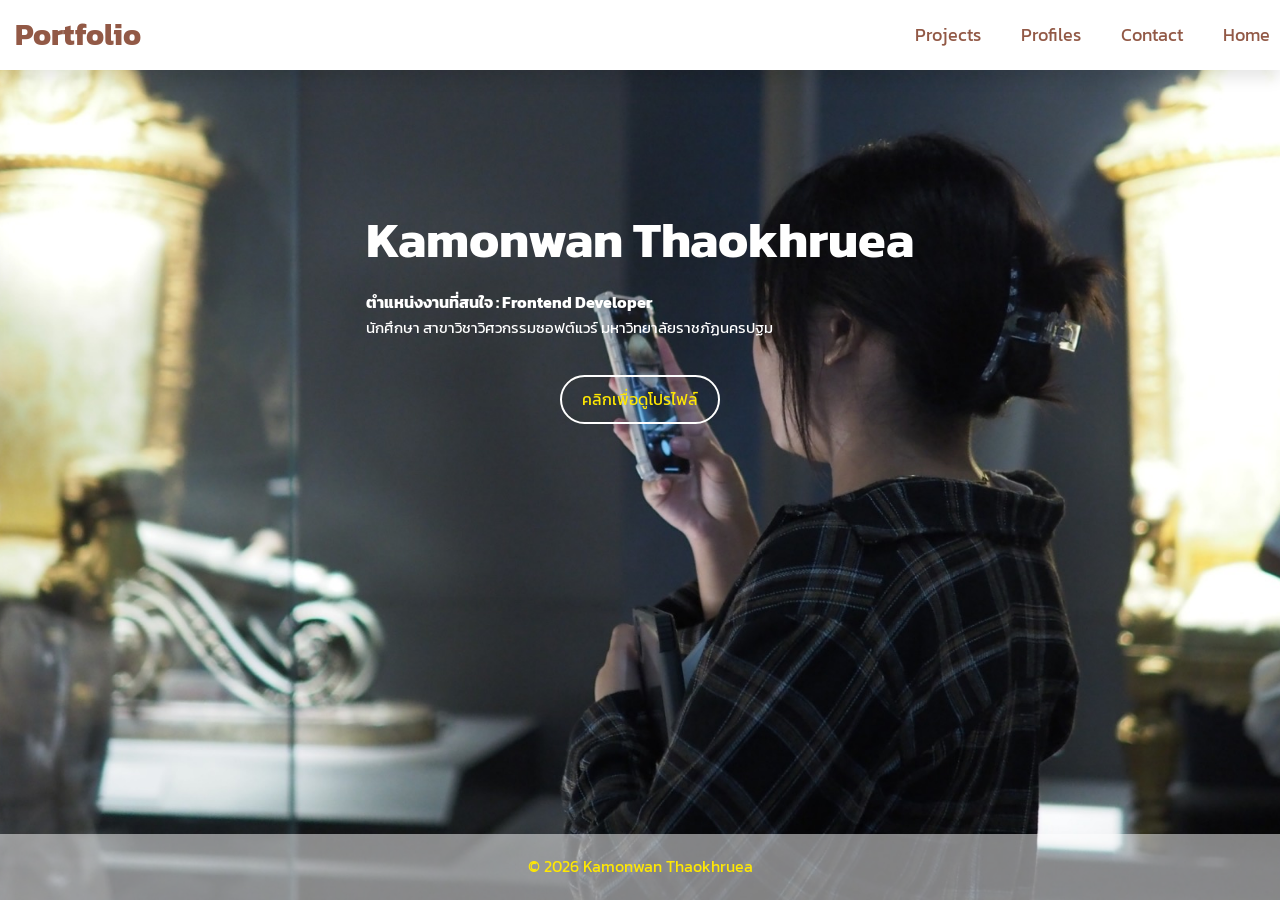
<file: index.html>
<!DOCTYPE html>
<html lang="en">

<head>
    <meta charset="UTF-8">
    <meta name="viewport" content="width=device-width, initial-scale=1.0">
    <title>My Portfolio</title>

    <link rel="stylesheet" href="css/portfolio.css">
    <!-- Font Awesome Icons -->
    <link rel="stylesheet" href="https://cdnjs.cloudflare.com/ajax/libs/font-awesome/6.7.2/css/all.min.css">

    <!-- google fonts -->
    <link rel="preconnect" href="https://fonts.googleapis.com">
    <link rel="preconnect" href="https://fonts.gstatic.com" crossorigin>
    <link
        href="https://fonts.googleapis.com/css2?family=Kanit:ital,wght@0,100;0,200;0,300;0,400;0,500;0,600;0,700;0,800;0,900;1,100;1,200;1,300;1,400;1,500;1,600;1,700;1,800;1,900&family=Raleway:ital,wght@0,100..900;1,100..900&display=swap"
        rel="stylesheet">
</head>

<!-- main = เนื้อหาหลักของเว็บ -->
<!-- section = ใช้เเบ่งเนื้อหาเป็นหมวดหมู่ -->
<!-- article = ใช้กับเนื้อหาจำพวก บทความ ข่าว โพสต์ หรือ รีวิว -->
<!-- div =กล่องเนื้อหาทั่วไป -->

<body>

    <!-- ================== Header ================== -->
    <header class="header">
        <div class="header-content">
            <h1 class="header-title">Portfolio</h1>
        </div>

        <!-- ================== Navbar ================== -->
        <nav class="navbar">
            <ul class="nav-list">
                <li><a href="projects.html">Projects</a></li>
                <li><a href="profile.html">Profiles</a></li>
                <li><a href="contact.html">Contact</a></li>
                <li><a href="index.html">Home</a></li>
            </ul>
        </nav>

    </header>



    <!-- ====================== main-layout ==================== -->
    <main class="main-layout">
        <section class="main-name">
            <h1>Kamonwan Thaokhruea</h1>
            <h4>ตำแหน่งงานที่สนใจ : Frontend Developer</h4>
            <p>นักศึกษา สาขาวิชาวิศวกรรมซอฟต์แวร์ มหาวิทยาลัยราชภัฏนครปฐม</p>
        </section>
        <a href="profile.html" class="profile-btn">คลิกเพื่อดูโปรไฟล์</a>
    </main>

    <!-- ====================== footer ==================== -->
    <footer class="footer">
        <p>&copy; 2026 Kamonwan Thaokhruea</p>
    </footer>

</body>

</html>
</file>
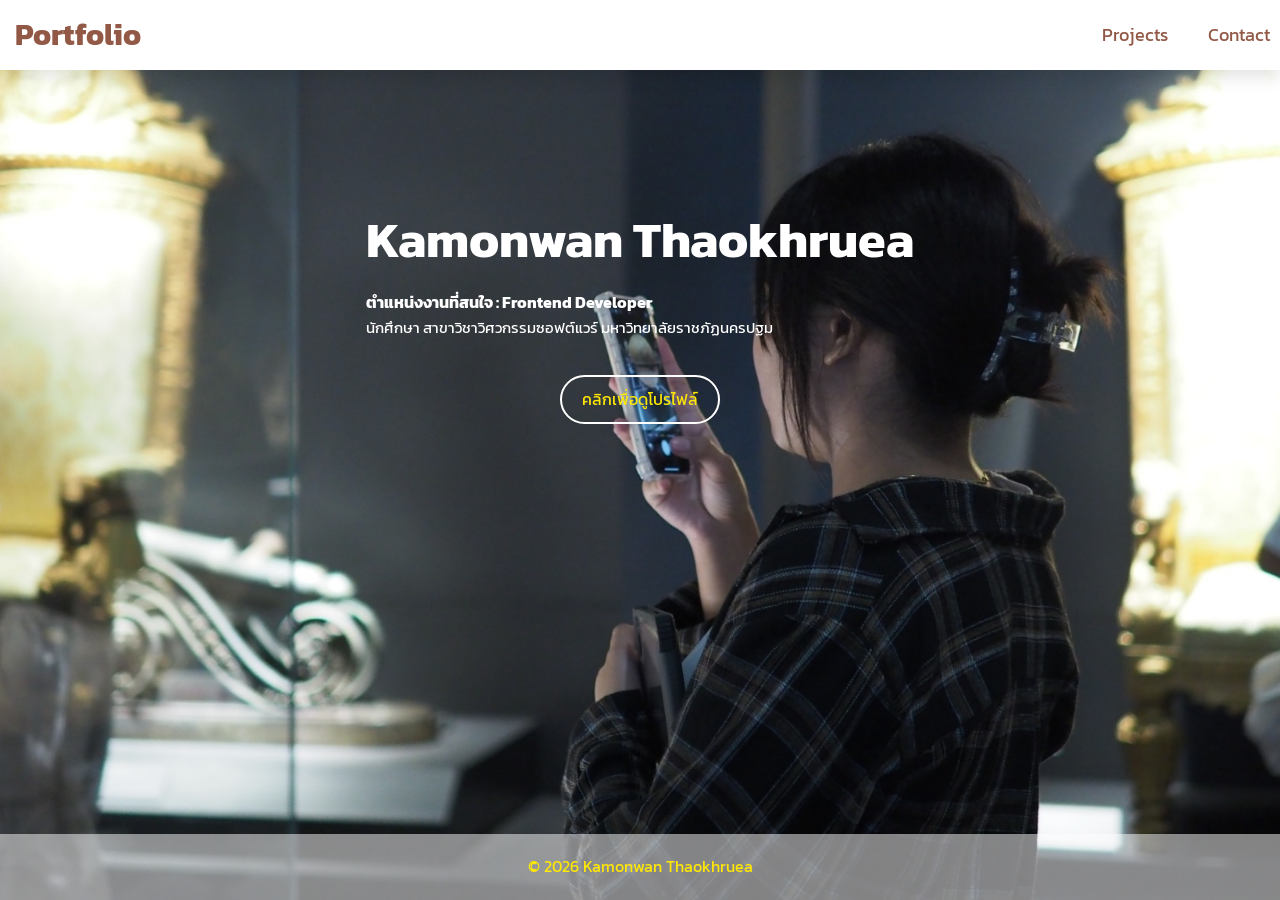
<file: portfolio/index.html>
<!DOCTYPE html>
<html lang="en">

<head>
    <meta charset="UTF-8">
    <meta name="viewport" content="width=device-width, initial-scale=1.0">
    <title>My Portfolio</title>

    <link rel="stylesheet" href="../css/portfolio.css">
    <!-- Font Awesome Icons -->
    <link rel="stylesheet" href="https://cdnjs.cloudflare.com/ajax/libs/font-awesome/6.7.2/css/all.min.css">

    <!-- google fonts -->
    <link rel="preconnect" href="https://fonts.googleapis.com">
    <link rel="preconnect" href="https://fonts.gstatic.com" crossorigin>
    <link
        href="https://fonts.googleapis.com/css2?family=Kanit:ital,wght@0,100;0,200;0,300;0,400;0,500;0,600;0,700;0,800;0,900;1,100;1,200;1,300;1,400;1,500;1,600;1,700;1,800;1,900&family=Raleway:ital,wght@0,100..900;1,100..900&display=swap"
        rel="stylesheet">
</head>

<!-- main = เนื้อหาหลักของเว็บ -->
<!-- section = ใช้เเบ่งเนื้อหาเป็นหมวดหมู่ -->
<!-- article = ใช้กับเนื้อหาจำพวก บทความ ข่าว โพสต์ หรือ รีวิว -->
<!-- div =กล่องเนื้อหาทั่วไป -->

<body>

    <!-- ================== Header ================== -->
    <header class="header">
        <div class="header-content">
            <h1 class="header-title">Portfolio</h1>
        </div>

        <!-- ================== Navbar ================== -->
        <nav class="navbar">
            <ul class="nav-list">
                <li><a href="projects.html">Projects</a></li>
                <li><a href="contact.html">Contact</a></li>
            </ul>
        </nav>

    </header>



    <!-- ====================== main-layout ==================== -->
    <main class="main-layout">
        <section class="main-name">
            <h1>Kamonwan Thaokhruea</h1>
            <h4>ตำแหน่งงานที่สนใจ : Frontend Developer</h4>
            <p>นักศึกษา สาขาวิชาวิศวกรรมซอฟต์แวร์ มหาวิทยาลัยราชภัฏนครปฐม</p>
        </section>
        <a href="profile.html" class="profile-btn">คลิกเพื่อดูโปรไฟล์</a>
    </main>

    <!-- ====================== footer ==================== -->
    <footer class="footer">
        <p>&copy; 2026 Kamonwan Thaokhruea</p>
    </footer>

</body>

</html>
</file>
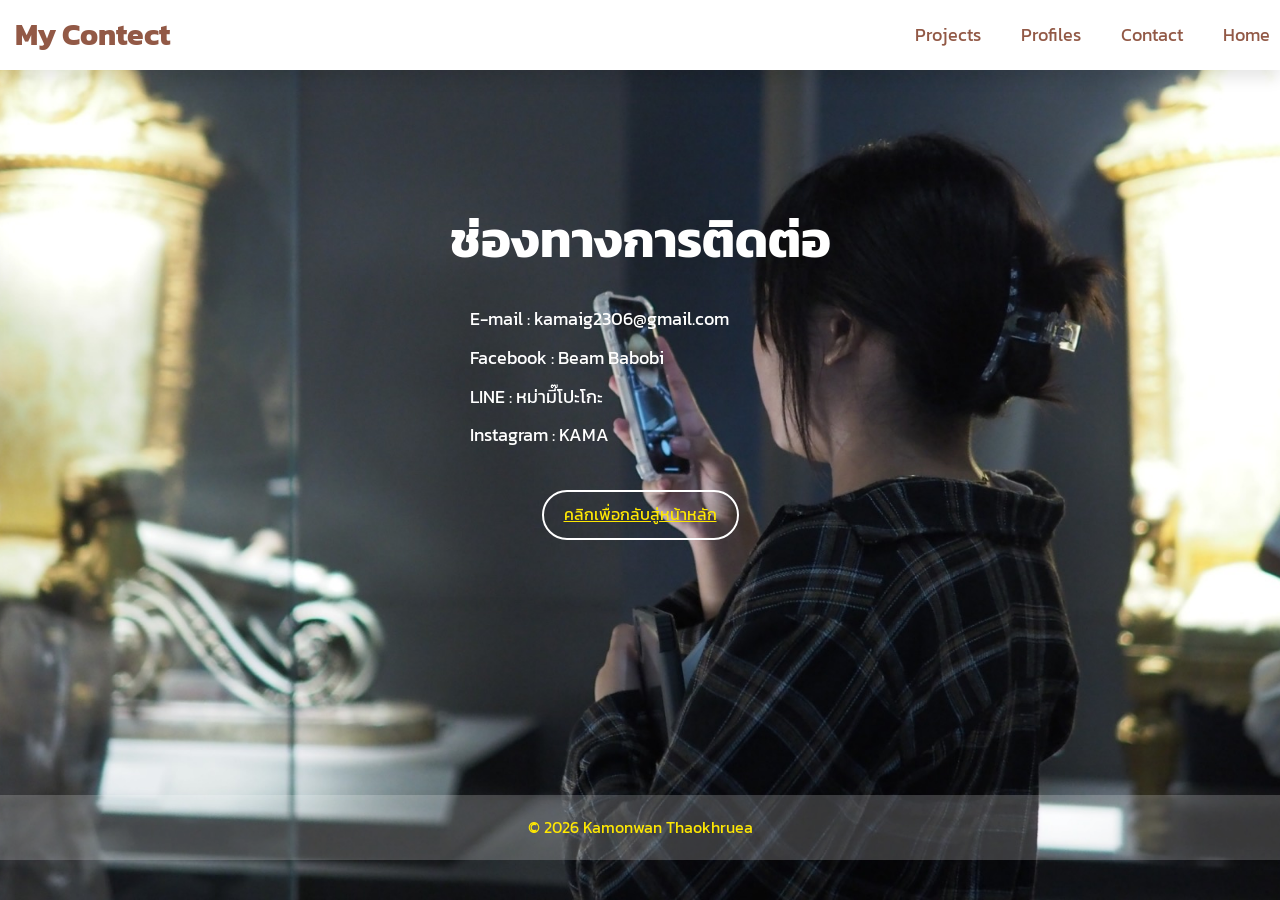
<file: contact.html>
<!DOCTYPE html>
<html lang="en">

<head>
    <meta charset="UTF-8">
    <meta name="viewport" content="width=device-width, initial-scale=1.0">
    <title>My Portfolio</title>

    <link rel="stylesheet" href="css/contact.css">
    <!-- Font Awesome Icons -->
    <link rel="stylesheet" href="https://cdnjs.cloudflare.com/ajax/libs/font-awesome/6.7.2/css/all.min.css">

    <!-- google fonts -->
    <link rel="preconnect" href="https://fonts.googleapis.com">
    <link rel="preconnect" href="https://fonts.gstatic.com" crossorigin>
    <link
        href="https://fonts.googleapis.com/css2?family=Kanit:ital,wght@0,100;0,200;0,300;0,400;0,500;0,600;0,700;0,800;0,900;1,100;1,200;1,300;1,400;1,500;1,600;1,700;1,800;1,900&family=Raleway:ital,wght@0,100..900;1,100..900&display=swap"
        rel="stylesheet">
</head>

<!-- main = เนื้อหาหลักของเว็บ -->
<!-- section = ใช้เเบ่งเนื้อหาเป็นหมวดหมู่ -->
<!-- article = ใช้กับเนื้อหาจำพวก บทความ ข่าว โพสต์ หรือ รีวิว -->
<!-- div =กล่องเนื้อหาทั่วไป -->

<body>

    <!-- ================== Header ================== -->
    <header class="header">
        <div class="header-content">
            <h1 class="header-title">My Contect</h1>
        </div>

        <!-- ================== Navbar ================== -->
        <nav class="navbar">
            <ul class="nav-list">
                <li><a href="projects.html">Projects</a></li>
                <li><a href="profile.html">Profiles</a></li>
                <li><a href="contact.html">Contact</a></li>
                <li><a href="index.html">Home</a></li>
            </ul>
        </nav>
        </nav>

    </header>



    <!-- ====================== main-layout ==================== -->
    <main class="main-layout">
    <section class="main-name">
        <h1>ช่องทางการติดต่อ</h1>
        <ul class="contect-list">
            <li>
                <a href="mailto:kamaig2306@gmail.com">E-mail : kamaig2306@gmail.com</a>
            </li>
            <li>
                <a href="https://www.facebook.com/beam.babobi" target="_blank">Facebook : Beam Babobi</a>
            </li>
            <li>
                <a href="https://line.me/ti/p/kamonwan23102549" target="_blank">LINE : หม่ามี๊โปะโกะ</a>
            </li>
            <li>
                <a href="https://www.instagram.com/KAMA" target="_blank">Instagram : KAMA</a>
            </li>
        </ul>
    </section>
    
        <a href="index.html" class="back-btn">คลิกเพื่อกลับสู่หน้าหลัก</a>
</main>

    <!-- ====================== footer ==================== -->
    <footer class="footer">
        <p>&copy; 2026 Kamonwan Thaokhruea</p>
    </footer>

</body>

</html>
</file>
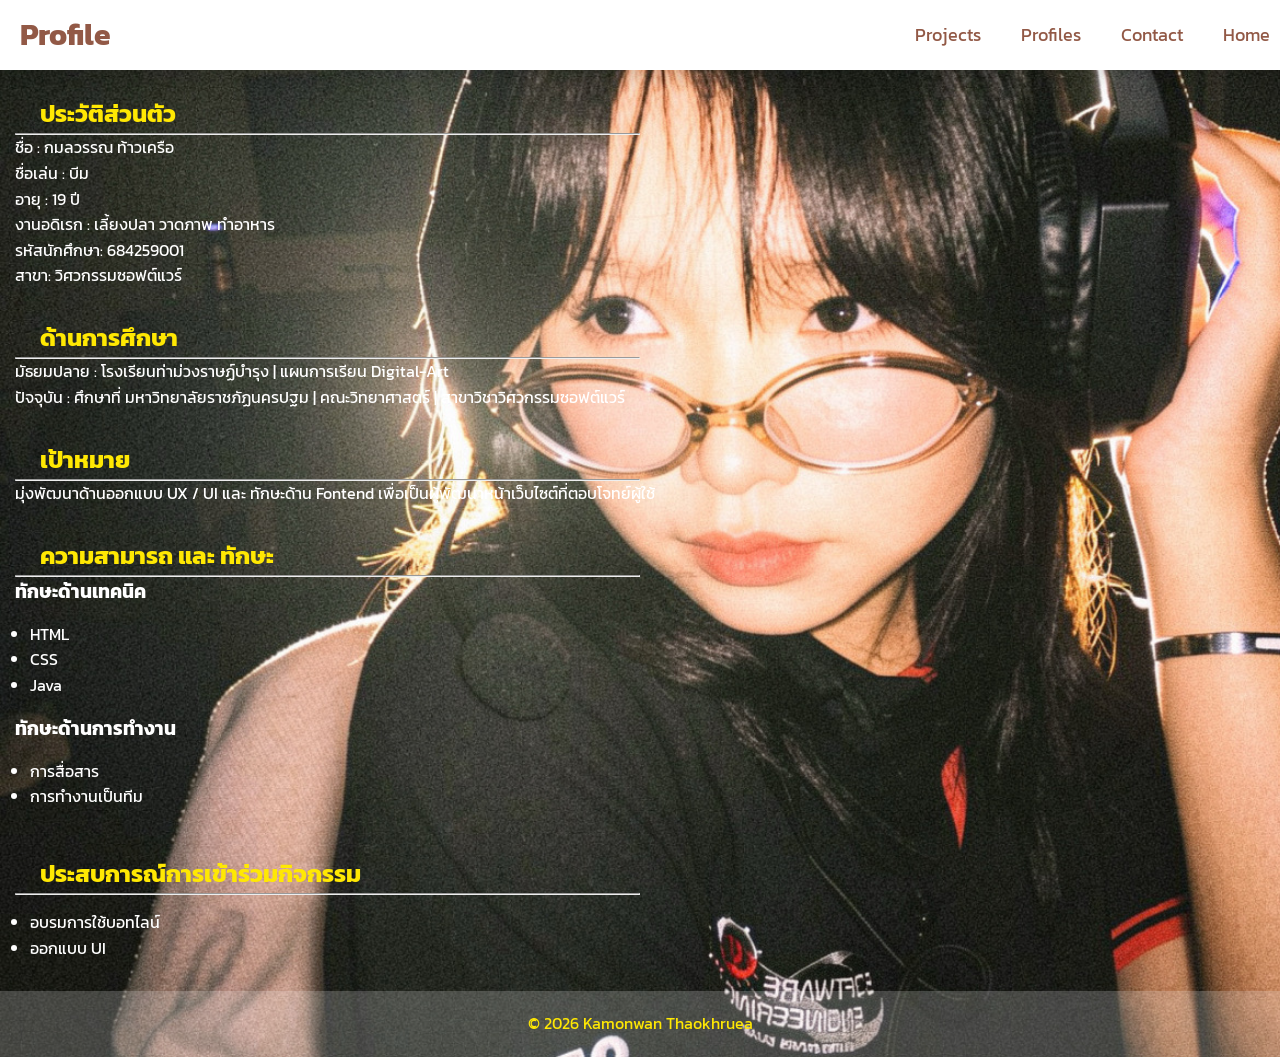
<file: profile.html>
<!DOCTYPE html>
<html lang="en">
<head>
    <meta charset="UTF-8">
    <meta name="viewport" content="width=device-width, initial-scale=1.0">
    <title>Profile Kama</title>

    <link rel="stylesheet" href="css/profile.css">
    <!-- Font Awesome Icons -->
    <link rel="stylesheet" href="https://cdnjs.cloudflare.com/ajax/libs/font-awesome/6.7.2/css/all.min.css">

    <!-- google fonts -->
    <link rel="preconnect" href="https://fonts.googleapis.com">
    <link rel="preconnect" href="https://fonts.gstatic.com" crossorigin>
    <link
        href="https://fonts.googleapis.com/css2?family=Kanit:ital,wght@0,100;0,200;0,300;0,400;0,500;0,600;0,700;0,800;0,900;1,100;1,200;1,300;1,400;1,500;1,600;1,700;1,800;1,900&family=Raleway:ital,wght@0,100..900;1,100..900&display=swap"
        rel="stylesheet">
</head>
<body>

    <!-- ================== Header ================== -->
    <header class="header">
        <div class="header-content">
            <h1 class="header-title">Profile</h1>
        </div>

        <!-- ================== Navbar ================== -->
        <nav class="navbar">
            <ul class="nav-list">
                <li><a href="projects.html">Projects</a></li>
                <li><a href="profile.html">Profiles</a></li>
                <li><a href="contact.html">Contact</a></li>
                <li><a href="index.html">Home</a></li>
            </ul>
        </nav>
    </header>

    <!-- ====================== main-layout ==================== -->
    <main class="main-layout">
        <section class="profile-content">
                <!-- hero section -->
                <section class="hero">

                    <!-- ===== ประวัติ ===== -->
                    <div class="content">
                        <h2 class="content-hero">ประวัติส่วนตัว</h2>
                        <hr class="short-line">
                        <p>ชื่อ : กมลวรรณ ท้าวเครือ</p>
                        <p>ชื่อเล่น : บีม</p>
                        <p>อายุ : 19 ปี</p>
                        <p>งานอดิเรก : เลี้ยงปลา วาดภาพ ทำอาหาร</p>
                        <p>รหัสนักศึกษา: 684259001</p>
                        <p>สาขา: วิศวกรรมซอฟต์แวร์</p>
                    </div>
                    
                    <!-- ===== การศึกษา ===== -->
                    <div class="content">
                        <h2 class="content-hero">ด้านการศึกษา</h2>
                        <hr class="short-line">
                        <p>มัธยมปลาย : โรงเรียนท่าม่วงราษฏ์บำรุง | แผนการเรียน Digital-Art</p>
                        <p>ปัจจุบัน : ศึกษาที่ มหาวิทยาลัยราชภัฏนครปฐม | คณะวิทยาศาสตร์ | สาขาวิชาวิศวกรรมซอฟต์แวร์</p>
                    </div>

                    <!-- ===== เป้าหมาย ===== -->
                    <div class="content">
                        <h2 class="content-hero">เป้าหมาย</h2>
                        <hr class="short-line">
                        <p>มุ่งพัฒนาด้านออกแบบ UX / UI และ ทักษะด้าน Fontend เพื่อเป็นผู้พัฒนาหน้าเว็บไซต์ที่ตอบโจทย์ผู้ใช้</p>
                    </div>

                    <!-- ===== ทักษะ ===== -->
                    <div class="content">
                        <h2 class="content-hero">ความสามารถ และ ทักษะ</h2>
                        <hr class="short-line">
                        <h3>ทักษะด้านเทคนิค</h3>
                        <ul class="content-list">
                            <li>HTML</li>
                            <li>CSS</li>
                            <li>Java</li>
                        </ul>

                        <h3>ทักษะด้านการทำงาน</h3>
                        <ul class="content-list">
                            <li>การสื่อสาร</li>
                            <li>การทำงานเป็นทีม</li>
                        </ul>
                    </div>

                    <!-- ===== ประสบการณ์การเข้าร่วมกิจกรรม ===== -->
                    <div class="content">
                        <h2 class="content-hero">ประสบการณ์การเข้าร่วมกิจกรรม</h2>
                        <hr class="short-line">
                        <ul class="content-list">
                            <li>อบรมการใช้บอทไลน์</li>
                            <li>ออกแบบ UI</li>
                        </ul>
                    </div>
                    
                </section>
    </main>

    <!-- ====================== footer ==================== -->
    <footer class="footer">
        <p>&copy; 2026 Kamonwan Thaokhruea</p>
    </footer>
    
</body>
</html>
</file>
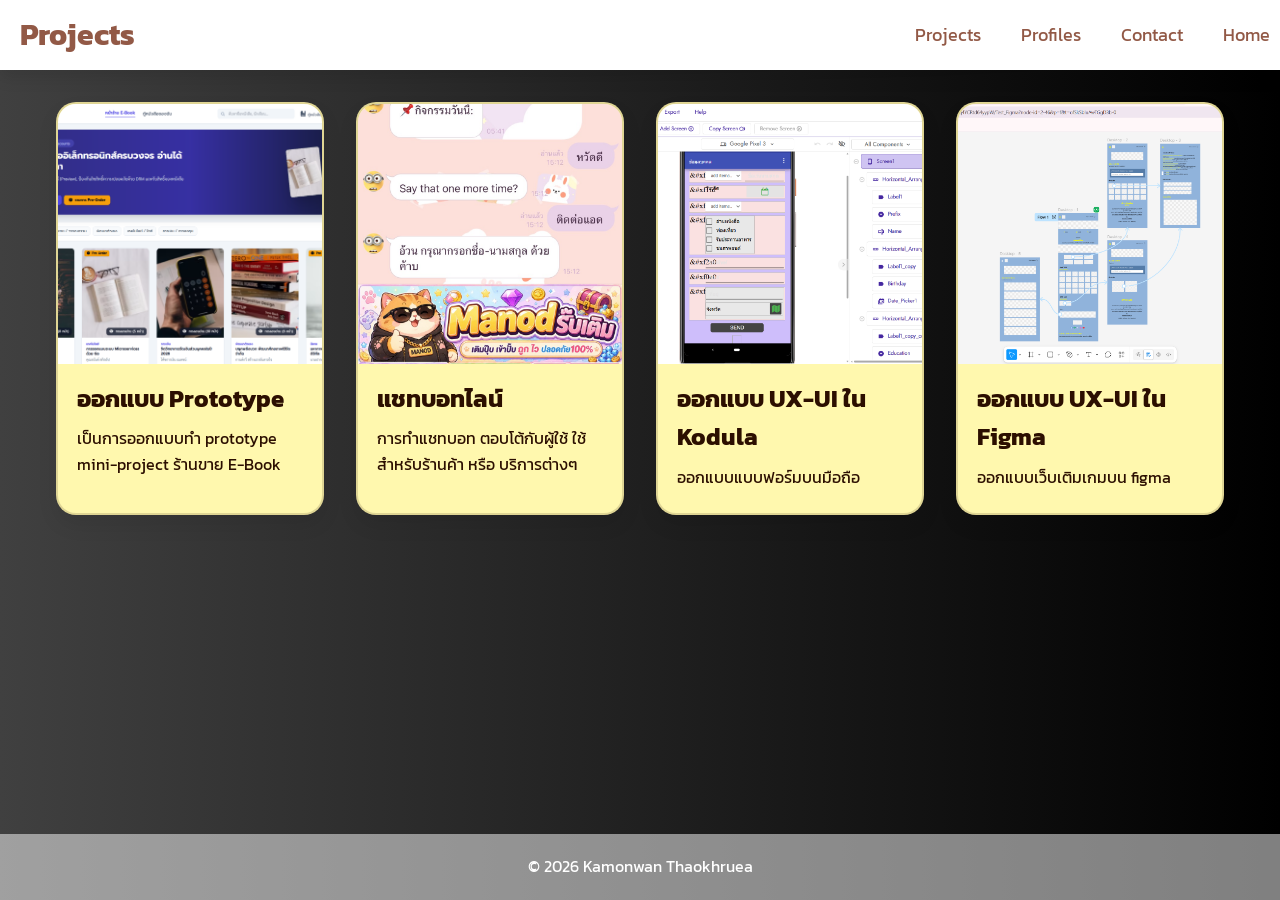
<file: projects.html>
<!DOCTYPE html>
<html lang="en">

<head>
    <meta charset="UTF-8">
    <meta name="viewport" content="width=device-width, initial-scale=1.0">
    <title>Profile Kama</title>

    <link rel="stylesheet" href="css/projects.css">
    <!-- Font Awesome Icons -->
    <link rel="stylesheet" href="https://cdnjs.cloudflare.com/ajax/libs/font-awesome/6.7.2/css/all.min.css">

    <!-- google fonts -->
    <link rel="preconnect" href="https://fonts.googleapis.com">
    <link rel="preconnect" href="https://fonts.gstatic.com" crossorigin>
    <link
        href="https://fonts.googleapis.com/css2?family=Kanit:ital,wght@0,100;0,200;0,300;0,400;0,500;0,600;0,700;0,800;0,900;1,100;1,200;1,300;1,400;1,500;1,600;1,700;1,800;1,900&family=Raleway:ital,wght@0,100..900;1,100..900&display=swap"
        rel="stylesheet">
</head>

<body>

    <!-- ================== Header ================== -->
    <header class="header">
        <div class="header-content">
            <h1 class="header-title">Projects</h1>
        </div>

        <!-- ================== Navbar ================== -->
        <nav class="navbar">
            <ul class="nav-list">
                <li><a href="projects.html">Projects</a></li>
                <li><a href="profile.html">Profiles</a></li>
                <li><a href="contact.html">Contact</a></li>
                <li><a href="index.html">Home</a></li>
            </ul>
        </nav>
    </header>

    <!-- ====================== main-layout ==================== -->
    <main class="main-layout">
        <div class="work-grid">
            <article class="work-card">
                <img src="images/e-book.png" alt="ภาพผลงาน">
                <div class="work-content">
                    <h2>ออกแบบ Prototype</h2>
                    <p>เป็นการออกแบบทำ prototype mini-project ร้านขาย E-Book</p>
                </div>
            </article>

            <article class="work-card">
                <img src="images/bot-line.jpg"alt="ภาพผลงาน">
                <div class="work-content">
                    <h2>แชทบอทไลน์</h2>
                    <p>การทำแชทบอท ตอบโต้กับผู้ใช้ ใช้สำหรับร้านค้า หรือ บริการต่างๆ</p>
                </div>
            </article>

            <article class="work-card">
                <img src="images/ui-ux-ko.png"alt="ภาพผลงาน">
                <div class="work-content">
                    <h2>ออกแบบ UX-UI ใน Kodula</h2>
                    <p>ออกแบบแบบฟอร์มบนมือถือ</p>
                </div>
            </article>

            <article class="work-card">
                <img src="images/pototyp-gg.png"alt="ภาพผลงาน">
                <div class="work-content">
                    <h2>ออกแบบ UX-UI ใน Figma</h2>
                    <p>ออกแบบเว็บเติมเกมบน figma</p>
                </div>
            </article>
        </div>
    </main>

    <!-- ====================== footer ==================== -->
    <footer class="footer">
        <p>&copy; 2026 Kamonwan Thaokhruea</p>
    </footer>

</body>

</html>
</file>
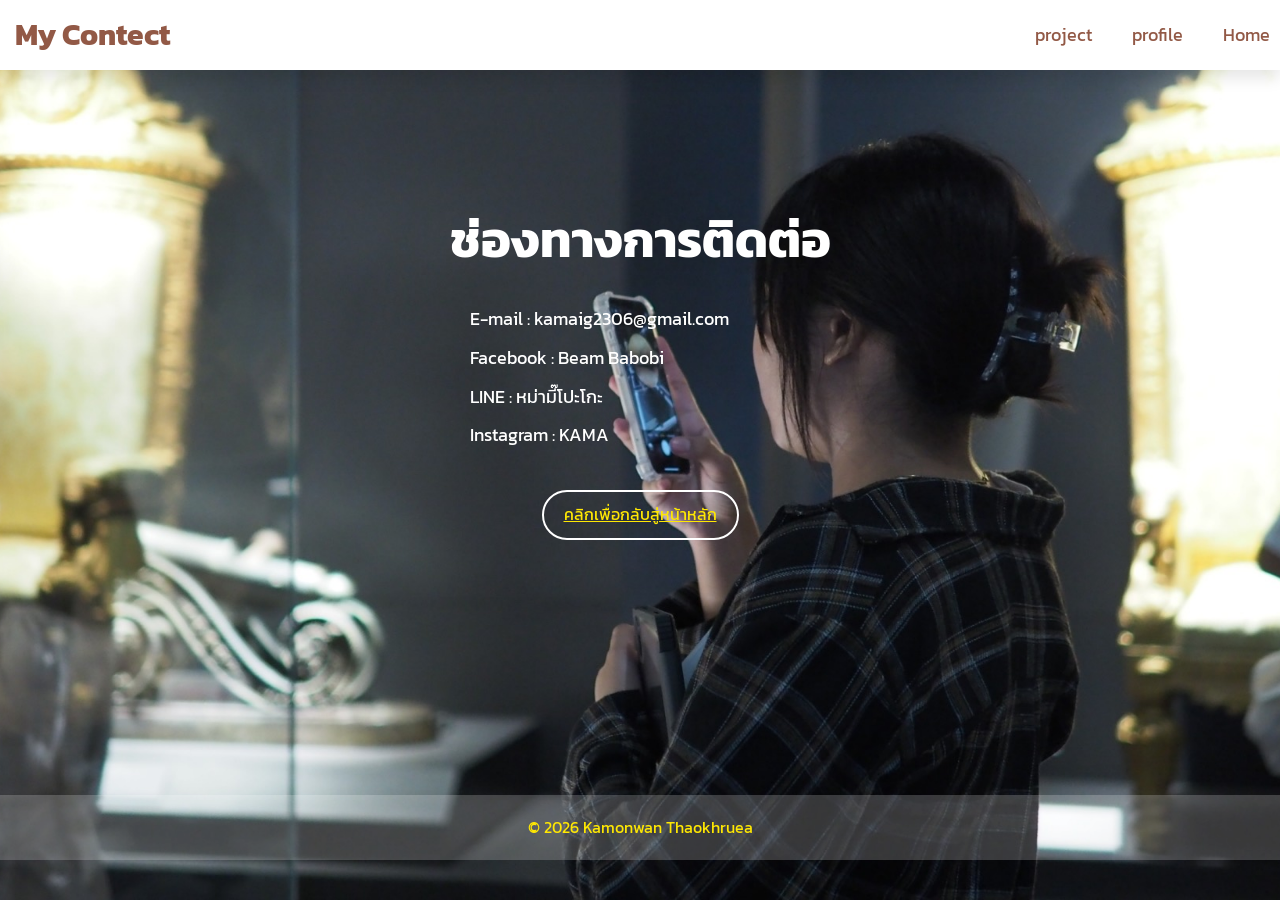
<file: portfolio/contact.html>
<!DOCTYPE html>
<html lang="en">

<head>
    <meta charset="UTF-8">
    <meta name="viewport" content="width=device-width, initial-scale=1.0">
    <title>My Portfolio</title>

    <link rel="stylesheet" href="../css/contact.css">
    <!-- Font Awesome Icons -->
    <link rel="stylesheet" href="https://cdnjs.cloudflare.com/ajax/libs/font-awesome/6.7.2/css/all.min.css">

    <!-- google fonts -->
    <link rel="preconnect" href="https://fonts.googleapis.com">
    <link rel="preconnect" href="https://fonts.gstatic.com" crossorigin>
    <link
        href="https://fonts.googleapis.com/css2?family=Kanit:ital,wght@0,100;0,200;0,300;0,400;0,500;0,600;0,700;0,800;0,900;1,100;1,200;1,300;1,400;1,500;1,600;1,700;1,800;1,900&family=Raleway:ital,wght@0,100..900;1,100..900&display=swap"
        rel="stylesheet">
</head>

<!-- main = เนื้อหาหลักของเว็บ -->
<!-- section = ใช้เเบ่งเนื้อหาเป็นหมวดหมู่ -->
<!-- article = ใช้กับเนื้อหาจำพวก บทความ ข่าว โพสต์ หรือ รีวิว -->
<!-- div =กล่องเนื้อหาทั่วไป -->

<body>

    <!-- ================== Header ================== -->
    <header class="header">
        <div class="header-content">
            <h1 class="header-title">My Contect</h1>
        </div>

        <!-- ================== Navbar ================== -->
        <nav class="navbar">
            <ul class="nav-list">
                <li><a href="projects.html">project</a></li>
                <li><a href="profile.html">profile</a></li>
                <li><a href="index.html">Home</a></li>
            </ul>
        </nav>

    </header>



    <!-- ====================== main-layout ==================== -->
    <main class="main-layout">
    <section class="main-name">
        <h1>ช่องทางการติดต่อ</h1>
        <ul class="contect-list">
            <li>
                <a href="mailto:kamaig2306@gmail.com">E-mail : kamaig2306@gmail.com</a>
            </li>
            <li>
                <a href="https://www.facebook.com/beam.babobi" target="_blank">Facebook : Beam Babobi</a>
            </li>
            <li>
                <a href="https://line.me/ti/p/kamonwan23102549" target="_blank">LINE : หม่ามี๊โปะโกะ</a>
            </li>
            <li>
                <a href="https://www.instagram.com/KAMA" target="_blank">Instagram : KAMA</a>
            </li>
        </ul>
    </section>
    
        <a href="index.html" class="back-btn">คลิกเพื่อกลับสู่หน้าหลัก</a>
</main>

    <!-- ====================== footer ==================== -->
    <footer class="footer">
        <p>&copy; 2026 Kamonwan Thaokhruea</p>
    </footer>

</body>

</html>
</file>
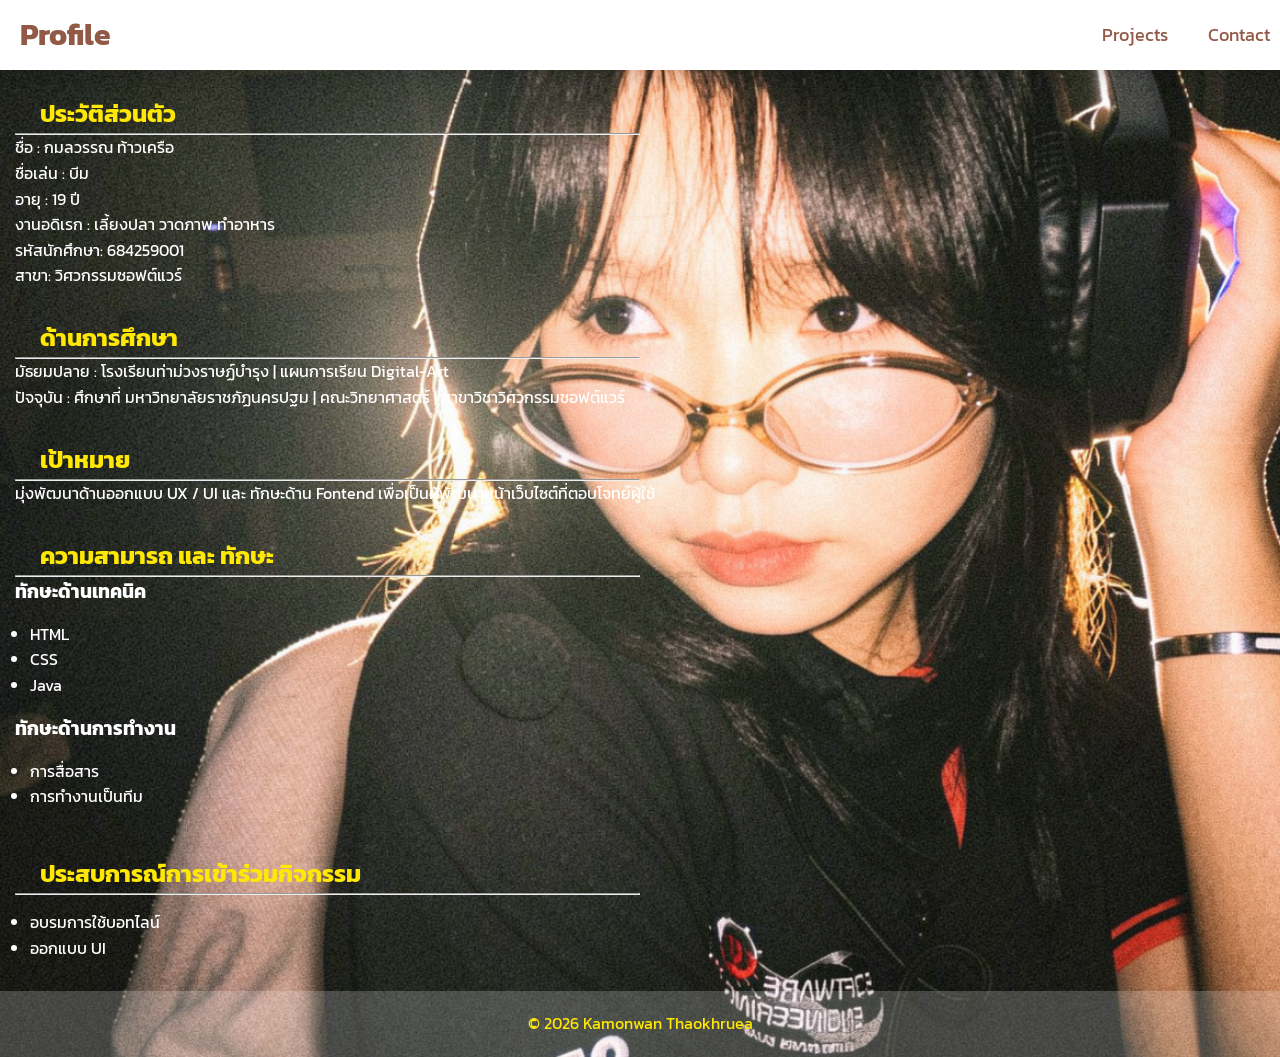
<file: portfolio/profile.html>
<!DOCTYPE html>
<html lang="en">
<head>
    <meta charset="UTF-8">
    <meta name="viewport" content="width=device-width, initial-scale=1.0">
    <title>Profile Kama</title>

    <link rel="stylesheet" href="../css/profile.css">
    <!-- Font Awesome Icons -->
    <link rel="stylesheet" href="https://cdnjs.cloudflare.com/ajax/libs/font-awesome/6.7.2/css/all.min.css">

    <!-- google fonts -->
    <link rel="preconnect" href="https://fonts.googleapis.com">
    <link rel="preconnect" href="https://fonts.gstatic.com" crossorigin>
    <link
        href="https://fonts.googleapis.com/css2?family=Kanit:ital,wght@0,100;0,200;0,300;0,400;0,500;0,600;0,700;0,800;0,900;1,100;1,200;1,300;1,400;1,500;1,600;1,700;1,800;1,900&family=Raleway:ital,wght@0,100..900;1,100..900&display=swap"
        rel="stylesheet">
</head>
<body>

    <!-- ================== Header ================== -->
    <header class="header">
        <div class="header-content">
            <h1 class="header-title">Profile</h1>
        </div>

        <!-- ================== Navbar ================== -->
        <nav class="navbar">
            <ul class="nav-list">
                <li><a href="projects.html">Projects</a></li>
                <li><a href="contact.html">Contact</a></li>
            </ul>
        </nav>
    </header>

    <!-- ====================== main-layout ==================== -->
    <main class="main-layout">
        <section class="profile-content">
                <!-- hero section -->
                <section class="hero">

                    <!-- ===== ประวัติ ===== -->
                    <div class="content">
                        <h2 class="content-hero">ประวัติส่วนตัว</h2>
                        <hr class="short-line">
                        <p>ชื่อ : กมลวรรณ ท้าวเครือ</p>
                        <p>ชื่อเล่น : บีม</p>
                        <p>อายุ : 19 ปี</p>
                        <p>งานอดิเรก : เลี้ยงปลา วาดภาพ ทำอาหาร</p>
                        <p>รหัสนักศึกษา: 684259001</p>
                        <p>สาขา: วิศวกรรมซอฟต์แวร์</p>
                    </div>
                    
                    <!-- ===== การศึกษา ===== -->
                    <div class="content">
                        <h2 class="content-hero">ด้านการศึกษา</h2>
                        <hr class="short-line">
                        <p>มัธยมปลาย : โรงเรียนท่าม่วงราษฏ์บำรุง | แผนการเรียน Digital-Art</p>
                        <p>ปัจจุบัน : ศึกษาที่ มหาวิทยาลัยราชภัฏนครปฐม | คณะวิทยาศาสตร์ | สาขาวิชาวิศวกรรมซอฟต์แวร์</p>
                    </div>

                    <!-- ===== เป้าหมาย ===== -->
                    <div class="content">
                        <h2 class="content-hero">เป้าหมาย</h2>
                        <hr class="short-line">
                        <p>มุ่งพัฒนาด้านออกแบบ UX / UI และ ทักษะด้าน Fontend เพื่อเป็นผู้พัฒนาหน้าเว็บไซต์ที่ตอบโจทย์ผู้ใช้</p>
                    </div>

                    <!-- ===== ทักษะ ===== -->
                    <div class="content">
                        <h2 class="content-hero">ความสามารถ และ ทักษะ</h2>
                        <hr class="short-line">
                        <h3>ทักษะด้านเทคนิค</h3>
                        <ul class="content-list">
                            <li>HTML</li>
                            <li>CSS</li>
                            <li>Java</li>
                        </ul>

                        <h3>ทักษะด้านการทำงาน</h3>
                        <ul class="content-list">
                            <li>การสื่อสาร</li>
                            <li>การทำงานเป็นทีม</li>
                        </ul>
                    </div>

                    <!-- ===== ประสบการณ์การเข้าร่วมกิจกรรม ===== -->
                    <div class="content">
                        <h2 class="content-hero">ประสบการณ์การเข้าร่วมกิจกรรม</h2>
                        <hr class="short-line">
                        <ul class="content-list">
                            <li>อบรมการใช้บอทไลน์</li>
                            <li>ออกแบบ UI</li>
                        </ul>
                    </div>
                    
                </section>
    </main>

    <!-- ====================== footer ==================== -->
    <footer class="footer">
        <p>&copy; 2026 Kamonwan Thaokhruea</p>
    </footer>
    
</body>
</html>
</file>
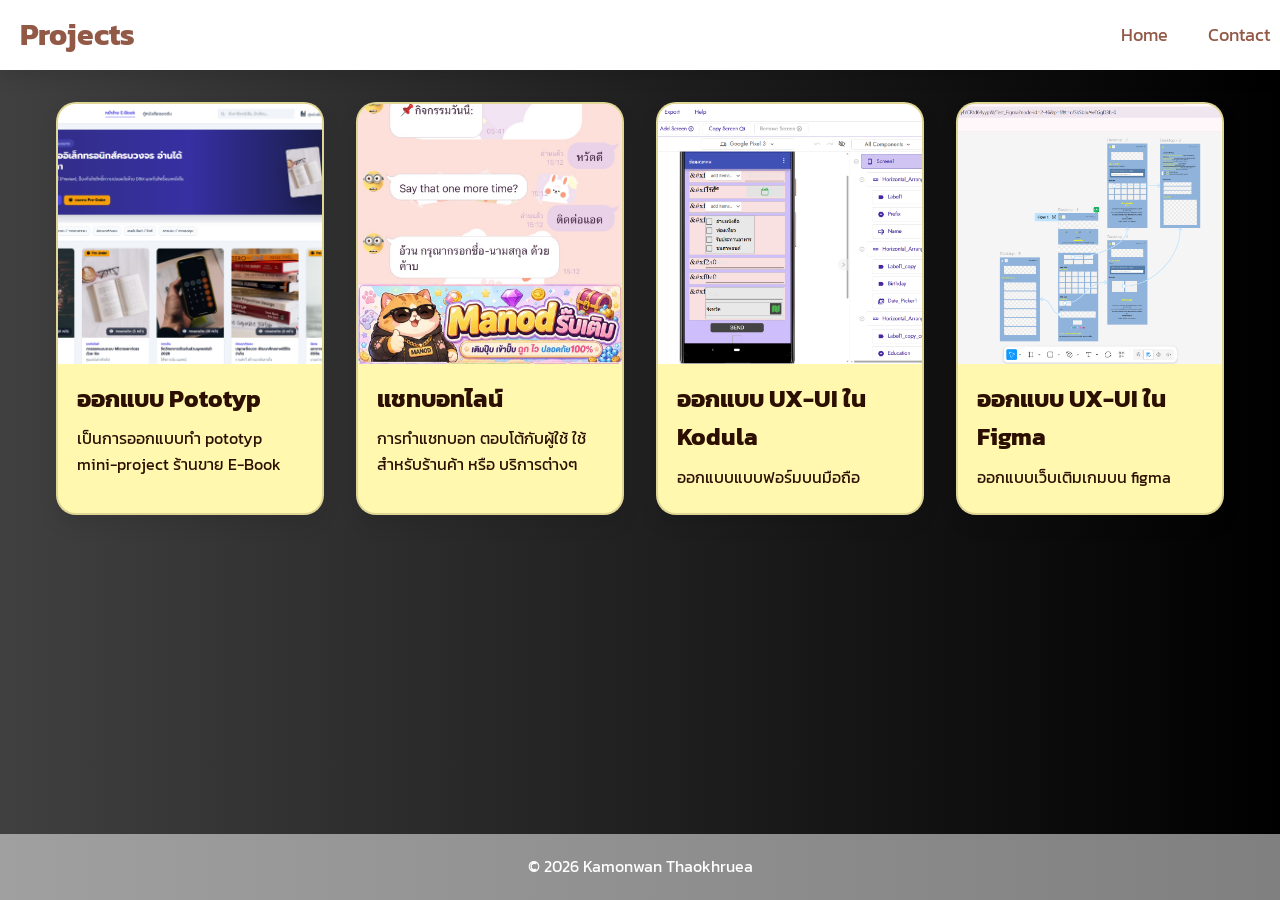
<file: portfolio/projects.html>
<!DOCTYPE html>
<html lang="en">

<head>
    <meta charset="UTF-8">
    <meta name="viewport" content="width=device-width, initial-scale=1.0">
    <title>Profile Kama</title>

    <link rel="stylesheet" href="../css/projects.css">
    <!-- Font Awesome Icons -->
    <link rel="stylesheet" href="https://cdnjs.cloudflare.com/ajax/libs/font-awesome/6.7.2/css/all.min.css">

    <!-- google fonts -->
    <link rel="preconnect" href="https://fonts.googleapis.com">
    <link rel="preconnect" href="https://fonts.gstatic.com" crossorigin>
    <link
        href="https://fonts.googleapis.com/css2?family=Kanit:ital,wght@0,100;0,200;0,300;0,400;0,500;0,600;0,700;0,800;0,900;1,100;1,200;1,300;1,400;1,500;1,600;1,700;1,800;1,900&family=Raleway:ital,wght@0,100..900;1,100..900&display=swap"
        rel="stylesheet">
</head>

<body>

    <!-- ================== Header ================== -->
    <header class="header">
        <div class="header-content">
            <h1 class="header-title">Projects</h1>
        </div>

        <!-- ================== Navbar ================== -->
        <nav class="navbar">
            <ul class="nav-list">
                <li><a href="index.html">Home</a></li>
                <li><a href="contact.html">Contact</a></li>
            </ul>
        </nav>
    </header>

    <!-- ====================== main-layout ==================== -->
    <main class="main-layout">
        <div class="work-grid">
            <article class="work-card">
                <img src="../images/e-book.png" alt="ภาพผลงาน">
                <div class="work-content">
                    <h2>ออกแบบ Pototyp</h2>
                    <p>เป็นการออกแบบทำ pototyp mini-project ร้านขาย E-Book</p>

                </div>
            </article>

            <article class="work-card">
                <img src="../images/bot-line.jpg"alt="ภาพผลงาน">
                <div class="work-content">
                    <h2>แชทบอทไลน์</h2>
                    <p>การทำแชทบอท ตอบโต้กับผู้ใช้ ใช้สำหรับร้านค้า หรือ บริการต่างๆ</p>
                </div>
            </article>

            <article class="work-card">
                <img src="../images/ui-ux-ko.png"alt="ภาพผลงาน">
                <div class="work-content">
                    <h2>ออกแบบ UX-UI ใน Kodula</h2>
                    <p>ออกแบบแบบฟอร์มบนมือถือ</p>
                </div>
            </article>

            <article class="work-card">
                <img src="../images/pototyp-gg.png"alt="ภาพผลงาน">
                <div class="work-content">
                    <h2>ออกแบบ UX-UI ใน Figma</h2>
                    <p>ออกแบบเว็บเติมเกมบน figma</p>
                </div>
            </article>
        </div>
    </main>

    <!-- ====================== footer ==================== -->
    <footer class="footer">
        <p>&copy; 2026 Kamonwan Thaokhruea</p>
    </footer>

</body>

</html>
</file>
<file: css/portfolio.css>
* {
    box-sizing: border-box;
    margin: 0;
    padding: 0;
}

:root {
    /* ================ background colors ================ */
    --bg-primary: #ff6eb6;
    --bg-secondary: #ffe803;
    --bg-pastel-secondary: #fff8ae;
    --bg-light: #ffffff;
    --bg-header: linear-gradient(90deg, #ffffff, #000000);
    --bg-card: linear-gradient(90deg, #2f3337, #101d33);

    /* ================ text colors ================ */
    --text-primary: #925946;
    --text-secondary: #ffe803;
    --text-dark: #2c0f00;
    --text-pastel-secondary: #fff8ae;
    --text-light: #ffffff;
    --text-black: #000000;

}

body {
    /* 'Raleway' */
    font-family: 'Kanit';

    /* ระยะห่างระหว่างบรรทัด */
    line-height: 1.6;

    /* รูปภาพเป็นพื้นหลัง */
    background-image: url("../images/Kama01.JPG");

    /* ขยายรูปให้เต็มพื้นที่หน้าจอ */
    background-size: cover;

    /* จัดรูปให้อยู่ตรงกลาง */
    background-position: center;

    /* ไม่ให้รูปภาพเรียงซ้ำๆ ถ้าไม่ใส่อาจจะถูกนำไปเรียงต่อกันคล้ายตาราง */
    background-repeat: no-repeat;

    /* ให้พื้นหลังอยู่กับที่ขณะเลื่อนหน้าเว็บ */
    background-attachment: fixed;

    /* คำสั่งนี้จะช่วยให้ footer ไม่ลอย ทำให้บอดี้มันขยายเต็มจอ */
    min-height: 100vh;
    display: flex;
    flex-direction: column;


}

/* =============== header ==============*/
.header {
    background: var(--bg-light);
    /* background-color: rgba(255, 255, 255, 0.5); */

    box-shadow: 0px 8px 15px rgba(0, 0, 0, 0.1);

    /* จะทำให้เฮดมันไม่ขยับ */
    position: fixed;
    display: flex;
    /* จัดพื้นที่ว่างให้ระหว่างของอยู่ห่างกัน */
    justify-content: space-between;
    align-items: center;

    /* ความกว้างเต็มพื้นที่ */
    width: 100%;
    /* กำหนดความสูงของเฮดอ่ะ */
    height: 70px;
    /* ช่วยคุมขนาดกล่องไม่ให้อ้วนไป */
    box-sizing: border-box;

    /* ชิดบนกะชิดซ้าย */
    top: 0;
    left: 0;
    /* ให้เฮดมันอยู่ด้านบนสุดอะทับทั้งหน้าอ่ะ */
    z-index: 9999;

}

.header-title {
    font-size: 30px;
    /* ตัวหนา */
    font-weight: bold;
    color: var(--text-primary);
    text-decoration: none;
    padding: 15px;
}

/* =============== navbar ==============*/
.nav-list {
    display: flex;
    gap: 20px;
    list-style: none;

}

.nav-list a {
    /* ไม่มีเส้นใต้ */
    text-decoration: none;
    color: var(--text-primary);
    font-size: 18px;
    /* บน-ล่าง และ ซ้าย-ขวา */
    padding: 5px 10px;
    border-radius: 5px;
    transition: background-color 0.3s, color 0.3s;

}

.nav-list a:hover {
    background-color: var(--bg-pastel-secondary);
    color: var(--text-dark);
}

/* =============== main-layout ==============*/
.main-layout {
    display: flex;
    /*  จจัดเรียงข้อความจากบนลงล่าง */
    flex-direction: column;

    /* จัดให้กล่องอยู่ตรงกลาง */
    align-items: center;
    padding: 200px;
    /* ดัน footer ลงล่างสุด */
    flex: 1;
}

.main-name {
    color: var(--text-light);
}

.main-name h1 {
    font-size: 50px;
    font-weight: bold;
    margin-bottom: 10px;
}

.main-name p {
    font-size: 15px;
    margin-bottom: 10px;
}

.profile-btn {
    /* เรียงเเนวนอน + ตั้งค่าขนาดอะ */
    display: inline-block;
    /* ไม่มีการแต่งเส้นใต้ */
    text-decoration: none;
    color: var(--text-secondary);
    /* กรอบของปุ่ม */
    border: 2px solid var(--bg-light);
    border-radius: 50px;

    margin: 25px;
    padding: 10px 20px;
    font-size: 16px;

    cursor: pointer;
    transition: background-color 0.3s, color 0.3s;
}

.profile-btn:hover {
    background-color: var(--bg-pastel-secondary);
    color: var(--text-dark);
}

/* =============== footer ==============*/

.footer {
    text-align: center;
    background-color: rgba(255, 255, 255, 0.5);
    color: var(--text-secondary);
    padding: 20px;
    margin-top: 30px;
}

/* ============================ Responsive ============================= */

/* ============== mobile ============= */
@media (max-width: 786px) {
    .header-title {
        font-size: 22px;
        padding: 10px;
    }
    .nav-list {
        gap: 10px;
        padding-right: 10px;
    }
    .nav-list a {
        font-size: 14px;
        padding: 4px 6px;
    }
    .main-layout {
        /* ปรับระยะขอบบน-ข้าง-ล่าง ไม่ให้กว้างเกินไปในมือถือ */
        padding: 120px 20px 40px;
    }
    .main-name {
        text-align: center;
        width: 100%;
    }
    .main-name h1 {
        font-size: 26px;
    }
    .main-name h4 {
        font-size: 16px;
    }
    .main-name p {
        font-size: 13px;
    }
    .profile-btn {
        margin: 20px 0;
        padding: 8px 18px;
        font-size: 14px;
    }
}
</file>
<file: css/contact.css>
* {
    box-sizing: border-box;
    margin: 0;
    padding: 0;
}

:root {
    /* ================ background colors ================ */
    --bg-primary: #ff6eb6;
    --bg-secondary: #ffe803;
    --bg-pastel-secondary: #fff8ae;
    --bg-light: #ffffff;
    --bg-header: linear-gradient(90deg, #dbedff, #a4d6f1);
    --bg-card: linear-gradient(90deg, #2f3337, #101d33);

    /* ================ text colors ================ */
    --text-primary: #925946;
    --text-secondary: #ffe803;
    --text-dark: #2c0f00;
    --text-pastel-secondary: #fff8ae;
    --text-light: #ffffff;
    --text-black: #000000;

}

body {
    /* 'Raleway' */
    font-family: 'Kanit';

    /* ระยะห่างระหว่างบรรทัด */
    line-height: 1.6;

    /* รูปภาพเป็นพื้นหลัง */
    background-image: url("../images/Kama01.JPG");

    /* ขยายรูปให้เต็มพื้นที่หน้าจอ */
    background-size: cover;

    /* จัดรูปให้อยู่ตรงกลาง */
    background-position: center;

    /* ไม่ให้รูปภาพเรียงซ้ำๆ ถ้าไม่ใส่อาจจะถูกนำไปเรียงต่อกันคล้ายตาราง */
    background-repeat: no-repeat;

    /* ให้พื้นหลังอยู่กับที่ขณะเลื่อนหน้าเว็บ */
    background-attachment: fixed;


}

/* =============== header ==============*/
.header {
    background: var(--bg-light);
    /* background-color: rgba(255, 255, 255, 0.5); */

    box-shadow: 0px 8px 15px rgba(0, 0, 0, 0.1);

    /* จะทำให้เฮดมันไม่ขยับ */
    position: fixed;
    display: flex;
    /* จัดพื้นที่ว่างให้ระหว่างของอยู่ห่างกัน */
    justify-content: space-between;
    align-items: center;

    /* ความกว้างเต็มพื้นที่ */
    width: 100%;
    /* กำหนดความสูงของเฮดอ่ะ */
    height: 70px;
    /* ช่วยคุมขนาดกล่องไม่ให้อ้วนไป */
    box-sizing: border-box;

    /* ชิดบนกะชิดซ้าย */
    top: 0;
    left: 0;
    /* ให้เฮดมันอยู่ด้านบนสุดอะทับทั้งหน้าอ่ะ */
    z-index: 9999;

}

.header-title {
    font-size: 30px;
    /* ตัวหนา */
    font-weight: bold;
    color: var(--text-primary);
    text-decoration: none;
    padding: 15px;
}

/* =============== navbar ==============*/
.nav-list {
    display: flex;
    gap: 20px;
    list-style: none;

}

.nav-list a {
    /* ไม่มีเส้นใต้ */
    text-decoration: none;
    color: var(--text-primary);
    font-size: 18px;
    /* บน-ล่าง และ ซ้าย-ขวา */
    padding: 5px 10px;
    border-radius: 5px;
    transition: background-color 0.3s, color 0.3s;

}

.nav-list a:hover {
    background-color: var(--bg-pastel-secondary);
    color: var(--text-dark);
}

/* =============== main-layout ==============*/
.main-layout {
    display: flex;
    /*  จจัดเรียงข้อความจากบนลงล่าง */
    flex-direction: column;

    /* จัดให้กล่องอยู่ทางซ้าย */
    align-items: center;
    padding: 200px;
}

.main-name {
    color: var(--text-light);
}

.main-name h1 {
    font-size: 50px;
    font-weight: bold;
    margin-bottom: 10px;
}

.main-name p {
    font-size: 15px;
    margin-bottom: 10px;
}

.contect-list {
    padding: 10px;
    list-style: none;

}

.contect-list a {
    display: inline-block;
    /* ไม่มีเส้นใต้ */
    text-decoration: none;
    color: var(--text-light);
    font-size: 18px;
    /* บน-ล่าง และ ซ้าย-ขวา */
    padding: 5px 10px;
    border-radius: 50px;
    transition: background-color 0.3s, color 0.3s;
}
.contect-list a:hover {
    color: var(--text-secondary);
}

.back-btn {
    color: var(--text-secondary);
    /* กรอบของปุ่ม */
    border: 2px solid var(--bg-light);
    border-radius: 50px;

    margin: 25px;
    padding: 10px 20px;
    font-size: 16px;

    cursor: pointer;
    transition: background-color 0.3s, color 0.3s;
}

.back-btn:hover {
    background-color: var(--bg-pastel-secondary);
    color: var(--text-dark);
}

/* =============== footer ==============*/

.footer {
    text-align: center;
    background-color: rgba(255, 255, 255, 0.2);
    color: var(--text-secondary);
    padding: 20px;
    margin-top: 30px;
}

/* ============================ Responsive ============================= */

/* ============== mobile ============= */
@media (max-width: 786px) {
    /* ย่อขนาดหัวข้อ Header ให้พอดีกับหน้าจอมือถือ */
    .header-title {
        font-size: 22px;
        padding: 10px;
    }

    .nav-list {
        /* ขยับระยะของไอเมนูให้ห่างนิดเดียว */
        gap: 10px;
        padding-right: 10px;
    }

    .nav-list a {
        font-size: 14px;
        padding: 4px 6px;
    }

    .main-layout {
        /* ปรับระยะ padding หน้าเว็บให้พอดีกับมือถือไม่ดันลงเยอะเกิน */
        padding: 120px 20px 50px;
    }
    .main-name h1 {
        font-size: 28px;
        text-align: center;
    }
    .contect-list {
        padding: 5px;
    }
    .contect-list a {
        font-size: 14px;
        padding: 8px 12px;
    }
    .back-btn {
        /*อันนี้ ปรับปุ่มย้อนกลับให้พอดีกำลังสวย*/
        margin: 20px 0;
        padding: 8px 16px;
        font-size: 14px;
    }
}
</file>
<file: css/profile.css>
* {
    box-sizing: border-box;
    margin: 0;
    padding: 0;
}

:root {
    /* ================ background colors ================ */
    --bg-primary: #ff6eb6;
    --bg-secondary: #ffe803;
    --bg-pastel-secondary: #fff8ae;
    --bg-light: #ffffff;
    --bg-gradient: linear-gradient(15deg, var(--bg-primary), var(--bg-secondary));
    --bg-header: linear-gradient(90deg, #ffd6e5, #ffb5da);
    --bg-card: linear-gradient(90deg, #ffd6e5, #ffb5da);
    --bg-dark: #ca3e84;

    /* ================ text colors ================ */
    --text-primary: #925946;
    --text-secondary: #ffe803;
    --text-dark: #2c0f00;
    --text-pastel-secondary: #fff8ae;
    --text-light: #ffffff;
    --text-black: #000000;
    --text-pink: #ff6eb6;

}

body {
    /* 'Raleway' */
    font-family: 'Kanit';

    /* ระยะห่างระหว่างบรรทัด */
    line-height: 1.6;

    background-color: var(--bg-light);
    /* รูปภาพเป็นพื้นหลัง */
    background-image: url("../images/kama02.jpg");

    /* ขยายรูปให้เต็มพื้นที่หน้าจอ */
    background-size: cover;

    /* จัดรูปให้อยู่ตรงกลาง */
    background-position: center;

    /* ไม่ให้รูปภาพเรียงซ้ำๆ ถ้าไม่ใส่อาจจะถูกนำไปเรียงต่อกันคล้ายตาราง */
    background-repeat: no-repeat;

    /* ให้พื้นหลังอยู่กับที่ขณะเลื่อนหน้าเว็บ */
    background-attachment: fixed;
}

/* =============== header ==============*/
.header {
    background: var(--bg-light);
    /* background-color: rgba(255, 255, 255, 0.5); */

    box-shadow: 0px 8px 15px rgba(0, 0, 0, 0.1);

    /* จะทำให้เฮดมันไม่ขยับ */
    position: fixed;
    display: flex;
    /* จัดพื้นที่ว่างให้ระหว่างของอยู่ห่างกัน */
    justify-content: space-between;
    align-items: center;


    width: 100%;
    height: 70px;
    box-sizing: border-box;

    top: 0;
    left: 0;
    z-index: 9999;

}

.header-title {
    font-size: 30px;
    /* ตัวหนา */
    font-weight: bold;
    color: var(--text-primary);
    text-decoration: none;
    padding: 20px;
}

/* =============== navbar ==============*/
.nav-list {
    display: flex;
    gap: 20px;
    list-style: none;

}

.nav-list a {
    /* ไม่มีเส้นใต้ */
    text-decoration: none;
    color: var(--text-primary);
    font-size: 18px;
    /* บน-ล่าง และ ซ้าย-ขวา */
    padding: 5px 10px;
    border-radius: 5px;
    transition: background-color 0.3s, color 0.3s;

}

.nav-list a:hover {
    background-color: var(--bg-pastel-secondary);
    color: var(--text-dark);
}

/* =============== main-layout ==============*/
.hero {
    margin-top: 80px;
}

.content {
    padding: 15px;
    color: var(--text-light);
    text-align: left;
    /* text-decoration: underline; */
}

.content-hero {
    padding-left: 25px;
    color: var(--text-secondary);
}

.content-list {
    padding: 15px;
}

.short-line {
    /* กำหนดความกว้างของเส้น (ปรับ % ได้ตามต้องการ) */
    width: 50%;
    /* จัดเส้นให้ชิดซ้าย */
    margin-left: 0;
    margin-right: auto;

}

/* =============== footer ==============*/

.footer {
    text-align: center;
    background-color: rgba(255, 255, 255, 0.2);
    color: var(--text-secondary);
    padding: 20px;
}
/* ============================ Responsive ============================= */

/* ============== mobile ============= */
@media (max-width: 786px) {
    .header-title {
        font-size: 22px;
        padding: 10px;
    }
    .nav-list {
        gap: 10px;
        padding-right: 10px;
    }
    .nav-list a {
        font-size: 14px;
        padding: 4px 6px;
    }
    .hero {
        /* ดันเนื้อหาลงมาจาก fixed header (margin-top คือดันจากข้างบนอ่ะ) */
        margin-top: 70px;
        padding: 10px;
    }
    .content {
        padding: 10px;
    }
    .content-hero {
        padding-left: 0;
        font-size: 20px;
    }
    /* ยืดเส้นใต้ให้ยาวขึ้น */
    .short-line {
        width: 80%;
    }
    .content p, 
    .content-list {
        font-size: 14px;
    }
}
</file>
<file: css/projects.css>
* {
    box-sizing: border-box;
    margin: 0;
    padding: 0;
}

:root {
    /* ================ background colors ================ */
    --bg-primary: #ff6eb6;
    --bg-secondary: #ffe803;
    --bg-pastel-secondary: #fff8ae;
    --bg-light: #ffffff;
    --bg-header: linear-gradient(90deg, #404040, #000000);
    --bg-card: linear-gradient(90deg, #2f3337, #101d33);

    /* ================ text colors ================ */
    --text-primary: #925946;
    --text-secondary: #ffe803;
    --text-dark: #2c0f00;
    --text-pastel-secondary: #fff8ae;
    --text-light: #ffffff;
    --text-black: #000000;

}

body {
    /* 'Raleway' */
    font-family: 'Kanit';

    /* ระยะห่างระหว่างบรรทัด */
    line-height: 1.6;
    min-height: 100vh;
    display: flex;
    flex-direction: column;
    background: var(--bg-header);
    padding-top: 70px;
    /* ระยะว่างสำหรับ header ที่ fixed */
}

/* =============== header ==============*/
.header {
    background: var(--bg-light);
    /* background-color: rgba(255, 255, 255, 0.5); */

    box-shadow: 0px 8px 15px rgba(0, 0, 0, 0.1);

    /* จะทำให้เฮดมันไม่ขยับ */
    position: fixed;
    display: flex;
    /* จัดพื้นที่ว่างให้ระหว่างของอยู่ห่างกัน */
    justify-content: space-between;
    align-items: center;


    width: 100%;
    height: 70px;
    box-sizing: border-box;

    top: 0;
    left: 0;
    z-index: 9999;

}

.header-title {
    font-size: 30px;
    /* ตัวหนา */
    font-weight: bold;
    color: var(--text-primary);
    text-decoration: none;
    padding: 20px;
}

/* =============== navbar ==============*/
.nav-list {
    display: flex;
    gap: 20px;
    list-style: none;

}

.nav-list a {
    /* ไม่มีเส้นใต้ */
    text-decoration: none;
    color: var(--text-primary);
    font-size: 18px;
    /* บน-ล่าง และ ซ้าย-ขวา */
    padding: 5px 10px;
    border-radius: 5px;
    transition: background-color 0.3s, color 0.3s;

}

.nav-list a:hover {
    background-color: var(--bg-pastel-secondary);
    color: var(--text-dark);
}

/* =============== main layout ==============*/
.main-layout {
    /* จัดให้เฮดอยู่บนสุดและให้ฟุตเตอร์ติด้านล่างสุด */
    flex: 1;
    max-width: 1200px;
    width: 100%;
    margin: 0 auto;
    padding: 2rem 1rem 3rem;
}

.work-grid {
    display: grid;
    grid-template-columns: repeat(auto-fit, minmax(250px, 1fr));
    gap: 2rem;
    /* จัดการ์ดให้เท่ากันไม่เหลื่อมกัน ยืดขยายเท่ากันสวยงานในคอนเทนเนอร์ */
    align-items: stretch;
}

.work-card {
    background: var(--bg-pastel-secondary);
    border: 2px solid rgba(44, 15, 0, 0.15);
    border-radius: 20px;
    overflow: hidden;
    box-shadow: 0 10px 20px rgba(0, 0, 0, 0.08);
    transition: transform 0.3s ease, box-shadow 0.3s ease;
}

.work-card:hover {
    transform: translateY(-8px);
    box-shadow: 0 14px 24px rgba(0, 0, 0, 0.12);
}

.work-card img {
    display: block;
    height: 260px;
    width: 100%;
    object-fit: cover;
}

.work-content {
    padding: 1rem 1.2rem 1.4rem;
}

.work-content h2 {
    color: var(--text-dark);
    margin-bottom: 0.5rem;
}

.work-content p {
    color: var(--text-dark);
}

/* =============== footer ==============*/
.footer {
    margin-top: auto;
    text-align: center;
    background-color: rgba(255, 255, 255, 0.5);
    color: var(--text-light);
    padding: 20px;
    width: 100%;
}

/* ============================ Responsive ============================= */

/* ============== mobile ============= */
@media (max-width: 786px) {
    .header-title {
        font-size: 22px;
        padding: 10px;
    }
    .nav-list {
        gap: 10px;
        padding-right: 10px;
    }
    .nav-list a {
        font-size: 14px;
        padding: 4px 6px;
    }
    .main-layout {
        padding: 1rem 0.5rem 2rem;
    }
    .work-grid {
        /* ===== บังคับแสดงผล 2 การ์ดต่อ 1 แถว ======  */
        grid-template-columns: repeat(2, 1fr);
        gap: 10px;
    }
    .work-card {
        border-radius: 12px;
    }
    .work-card img {
        /* ปรับฟามสุงภาพ */
        height: 120px;
    }
    .work-content {
        padding: 8px;
    }
    .work-content h2 {
        font-size: 14px;
        margin-bottom: 4px;
    }
    .work-content p {
        font-size: 11px;
    }
}
</file>
